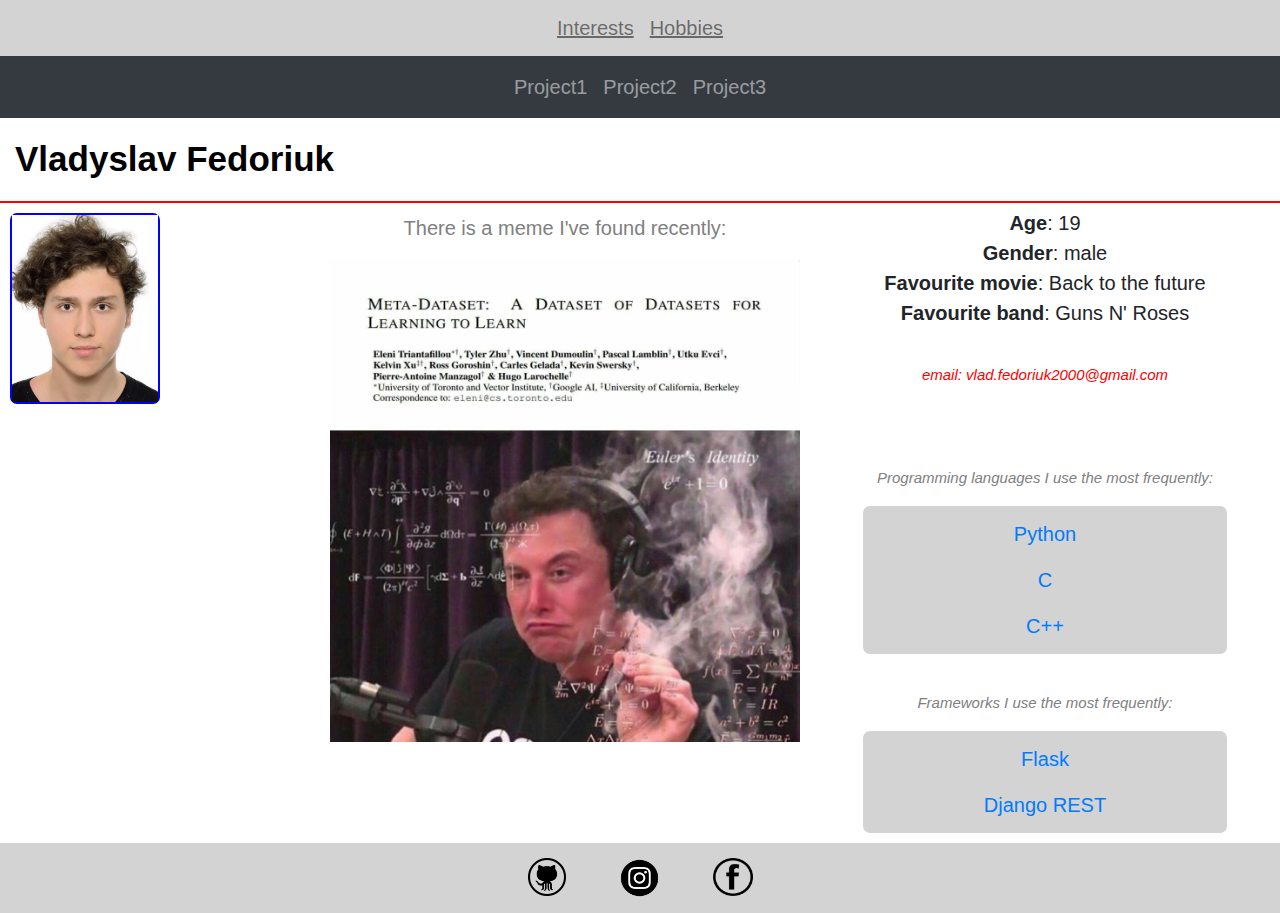
<file: index.html>
<!DOCTYPE html>
<html lang="en">
    <head>
        <title>
            Vladyslav Fedoriuk
        </title>
        <meta name="viewport" content="width=device-width, initial-scale=1.0">
        <link rel="stylesheet" href="main_styles.css">
        <link rel="stylesheet" href="https://stackpath.bootstrapcdn.com/bootstrap/4.4.1/css/bootstrap.min.css" integrity="sha384-Vkoo8x4CGsO3+Hhxv8T/Q5PaXtkKtu6ug5TOeNV6gBiFeWPGFN9MuhOf23Q9Ifjh" crossorigin="anonymous">
    </head>

    <body>
        <nav class="navbar navbar-expand-sm  navbar-light d-flex justify-content-center navbar-custom">
            <ul class="navbar-nav">
                <li class="navbar-item">
                    <a class="nav-link" href="interests.html">Interests</a>
                </li>
                <li class="navbar-item">
                    <a class="nav-link" href="hobbies.html" >Hobbies</a>
                </li>
            </ul>
        </nav>

        <nav class="navbar navbar-expand-sm bg-dark navbar-dark d-flex justify-content-center sticky-top">       
            <!-- Links -->
            <ul class="navbar-nav">
                <li class="nav-item">
                    <a class="nav-link" href="#">Project1</a>
                 </li>
                <li class="nav-item">
                    <a class="nav-link" href="#">Project2</a>
                </li>
                <li>
                    <a class="nav-link" href="#">Project3</a>
                </li>
            </ul>
        </nav>
          
        
        <div id="name">
            Vladyslav Fedoriuk
        </div>

        <div class="main-grid">

            <div class="profile">
                <div id="profile-img">
                    <img src="images/photo_2020-06-18_18-08-01.jpg" alt="My photo">
                </div>
            </div>
        
            <div class="concise_descr">   

                <div id="meme">
                    <p>There is a meme I've found recently:</p>
                    <img src="images/image.png" alt="The meme I liked"> 
                </div>
           
                <div id="basics">
                    <ul style="padding: 0px;">
                        <li><b>Age</b>: 19</li>
                        <li><b>Gender</b>: male</li>
                        <li><b>Favourite movie</b>: Back to the future</li> 
                        <li><b>Favourite band</b>: Guns N' Roses</li>
                    </ul>

                    <div id="email">
                        <br>
                        <i>email: vlad.fedoriuk2000@gmail.com</i>
                    </div>

                    <p style="margin-top: 20%;">
                        <i> 
                            Programming languages I use the most frequently: 
                        </i>
                    </p>

                    <div class="tech-list" id="langs">
                        <ul class="nav flex-column">
                            <li class="nav-item">
                                <a class="nav-link" href="https://www.python.org/">Python</a>
                            </li>
                            <li class="nav-item">
                                <a class="nav-link" href="https://devdocs.io/c/">C</a>
                            </li>
                            <li class="nav-item">
                                <a class="nav-link" href="https://devdocs.io/cpp/">C++</a>
                            </li>
                        </ul>
                    </div>

                    <p style="margin-top: 10%;">
                        <i> 
                            Frameworks I use the most frequently: 
                        </i>
                    </p>

                    <div class="tech-list" id="frames">
                        <ul class="nav flex-column">
                            <li class="nav-item">
                                <a class="nav-link" href="https://flask.palletsprojects.com/en/1.1.x/">Flask</a>
                            </li>
                            <li class="nav-item">
                                <a class="nav-link" href="https://www.django-rest-framework.org/">Django REST</a>
                            </li>
                        </ul>
                    </div>

                </div>

            </div>


        </div>
        <div class="lowest_bar">
            <div class="centered social-media">
                <div>
                    <a href="https://github.com/vladfedoriuk?tab=repositories"> 
                        <img src="images/github.png", alt="My github" id="github-img">
                    </a>
                </div>
            
                <div>
                    <a href="https://www.instagram.com/vlad.fedoriuk/"> 
                        <img src="images/instagram.png", alt="My instagram", id="instagram-img">
                    </a>
                </div>
                
                <div>
                    <a href="https://www.facebook.com/vlad.fedoriuk"> 
                        <img src="images/facebook.png", alt="My facebook", id="facebook-img">
                    </a>
                </div>
            </div>
        </div>
    </body>
</html>
</file>
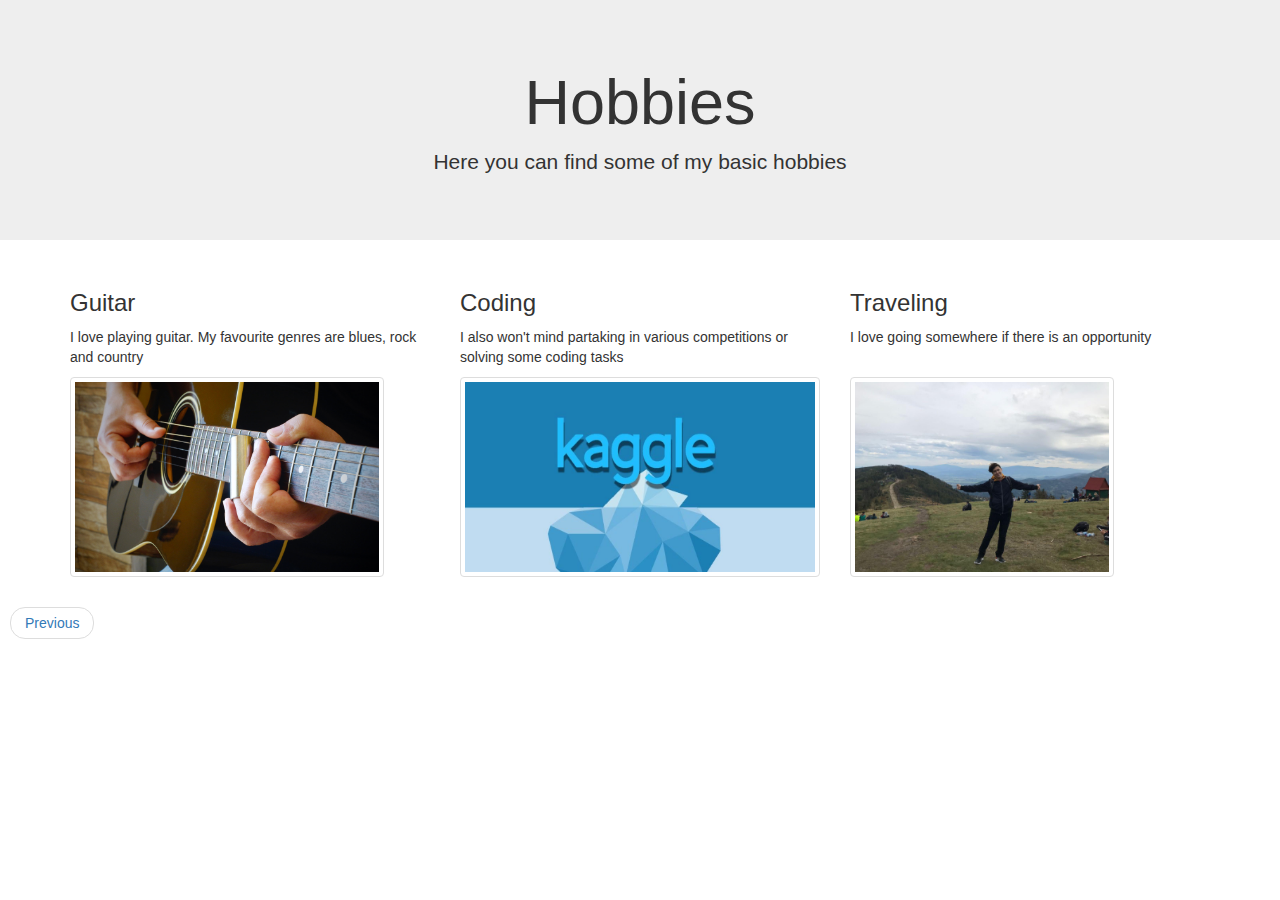
<file: hobbies.html>
<!DOCTYPE html>
<html lang="en">
<head>
    <title>
        Hobbies
    </title>
    <meta name="viewport" content="width=device-width, initial-scale=1">
    <link rel="stylesheet" href="https://maxcdn.bootstrapcdn.com/bootstrap/3.4.1/css/bootstrap.min.css">
    <link rel="stylesheet" href="hobbies_styles.css">
</head>
<body>
    <div class="jumbotron text-center">
        <h1>Hobbies</h1>
        <p>Here you can find some of my basic hobbies</p> 
    </div>

    <div class="container">
        <div class="row">
          <div class="col-md-4">
            <h3>Guitar</h3>
            <p>I love playing guitar. My favourite genres are blues, rock and country</p>
            <img class="img-thumbnail img-responsive image-resize" src="images/guitar.jpg" alt="Guitar" >  
          </div>
          <div class="col-md-4">
            <h3>Coding</h3>
            <p>I also won't mind partaking in various competitions or solving some coding tasks</p>
            <img class="img-thumbnail img-responsive image-resize" src="images/kaggle.jpg" alt="Kaggle" >  
          </div>
          <div class="col-md-4">
            <h3>Traveling</h3>        
            <p>I love going somewhere if there is an opportunity</p>
           </br>
            <img class="img-thumbnail img-responsive image-resize" src="images/travelling.jpg" alt="Me traveling" >  
          </div>
        </div>
    </div>

    <ul class="pager">
        <li class="previous"><a href="index.html">Previous</a></li>
    </ul>
      
</body>

</html>
</file>
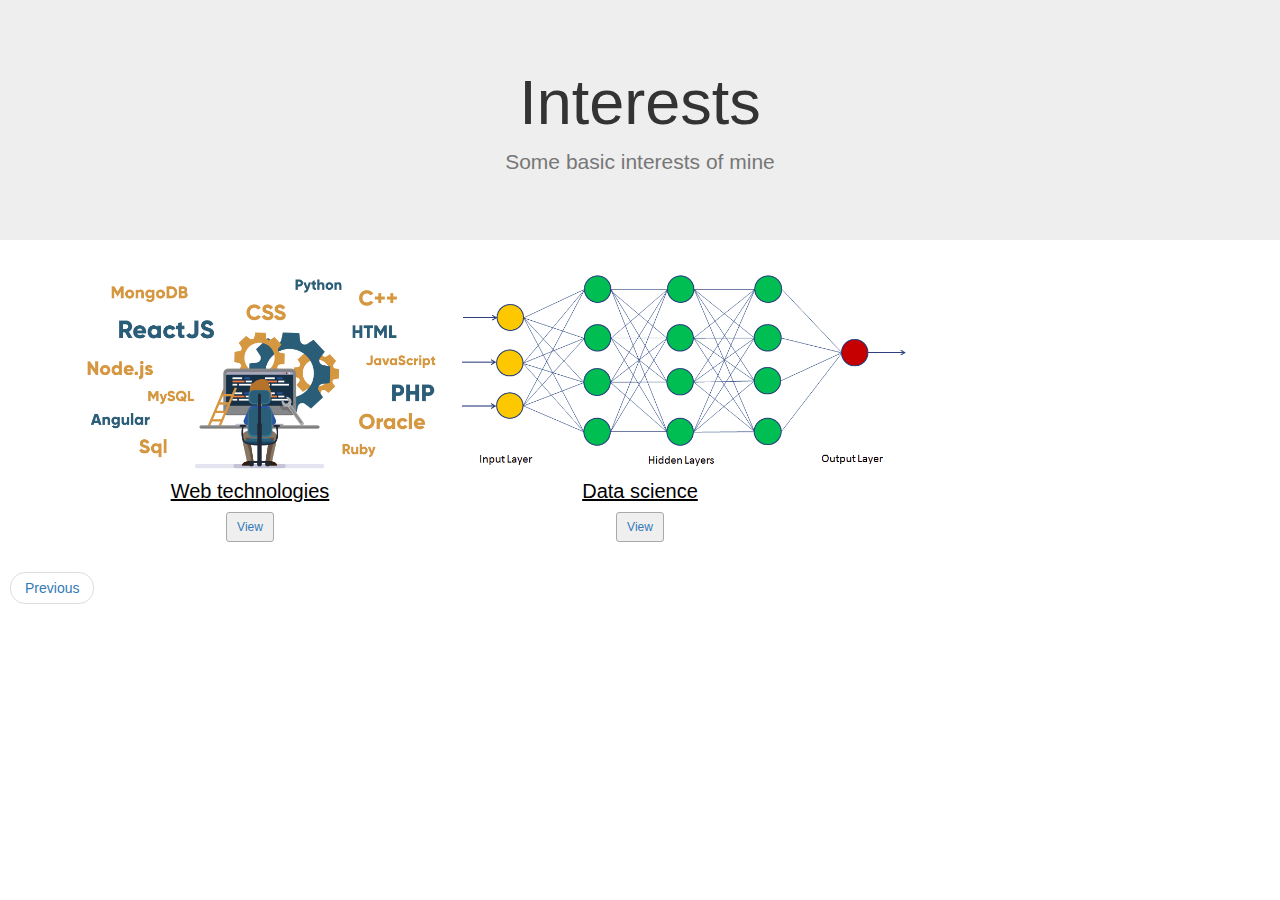
<file: interests.html>
<!DOCTYPE html>
<html lang="en">
  <head>
    <meta charset="utf-8">
    <meta name="viewport" content="width=device-width, initial-scale=1, shrink-to-fit=no">

    <title>Interests</title>

    <link rel="stylesheet" href="https://maxcdn.bootstrapcdn.com/bootstrap/3.4.1/css/bootstrap.min.css">
    <link rel="canonical" href="https://getbootstrap.com/docs/4.0/examples/album/">
    <link href="interests_styles.css" rel="stylesheet">
  </head>

<body>
    <section class="jumbotron text-center">
        <div class="container">
          <h1 class="jumbotron-heading">Interests</h1>
          <p class="lead text-muted">Some basic interests of mine</p>
        </div>
    </section>

    <div class="container">
        <div class="row">
          <div class="col-md-4">
            
                <div class="card text-center">
                    <img class="card-img-top image-resize" src="images/web_tech.png" alt="Web technologies">
                    <div class="card-body text-center">
                        <h5 class="card-title">Web technologies</h5>
                        <a href="https://vladfedoriuk.github.io/my_google/">
                            <button type="button" class="btn btn-sm btn-outline-secondary">
                                View
                            </button>       
                        </a>             
                    </div>
                </div>
          </div>

          <div class="col-md-4">
            
                <div class="card text-center">
                    <img class="card-img-top image-resize" src="images/machine_lr.png" alt="Machine learning">
                    <div class="card-body text-center">
                        <h5 class="card-title">Data science</h5>
                        <a href="https://github.com/vladfedoriuk/data_science_fundamentals">
                            <button type="button" class="btn btn-sm btn-outline-secondary">View</button>   
                        </a>                 
                    </div>
                </div>
            </div>
        </div>


    </div>
    <ul class="pager">
        <li class="previous"><a href="index.html">Previous</a></li>
      </ul>
</body>
</file>
<file: main_styles.css>
.lowest_bar{
    width: 100%;
    background-color: lightgray;
}

.centered{
    text-align: center; 
    margin: auto;
    display: grid;
    grid-template-columns: auto auto auto;
    grid-column-gap: 15px;
    grid-row-gap: 5px;
}

#name{
    color: black;
    font-family: 'Gill Sans', 'Gill Sans MT', Calibri, 'Trebuchet MS', sans-serif;
    font-size: 35px;
    font-weight: bold;
    border-bottom: 2px solid red;
    width: 100%;
    padding: 15px;
}

.concise_descr{
    display: flex;
    flex-wrap: wrap;
    flex-direction: row;
}

.concise_descr div{
    width: 10%;
    height: 15%;
    margin: 15px;
    padding: 5px;
}


.main-grid{
    display: grid;
    grid-template-columns: 25% auto;
    grid-column-gap: 5px;

}

.concise_descr ul,li,b{
    font-family: 'Segoe UI', Tahoma, Geneva, Verdana, sans-serif;
    font-size: 20px;
    list-style-type: none;
}

.concise_descr p>i{
    font-family: sans-serif; 
    font-size: 15px; 
    color:gray;
}

.profile{
    margin: 10px;
}

#profile-img{
    width: 50%;
    border: 2px solid blue;
    border-radius: 7px;
}

img{
    max-width: 100%;
    max-height: 100%;
}

#basics{
    width: 40%;
    text-align: center;
    margin: auto;
}

#basics div{
    text-align: center;
    margin: auto;
}
#email i{
    font-family: sans-serif;
    font-size: 15px;
    color: red;
}

#email{
    width: 100%;
    margin: auto;
    text-align: center;
    padding-left:30px;
    font-size: 10px;
}

#meme{
    text-align: center;
    width: 50%;
    font-family: Verdana, Geneva, Tahoma, sans-serif;
    color:gray;
    font-size: 20px;
}


.social-media{
    width: 20%;
}

.social-media > div {
    margin: 15px;
}


#github-img{
    height: 38px;
    width: 38px;
}

#instagram-img{
    height: 40px;
    width: 55px;
}

#facebook-img{
    height: 38px;
    width: 40px;
}

#github-img:hover{
    height: 42px;
    width: 42px;
}

#instagram-img:hover{
    height: 44px;
    width: 57px;
}

#facebook-img:hover{
    height: 42px;
    width: 44px;
}


.navbar-custom{
    background-color:lightgrey;
}

.navbar-custom .nav-link{
    text-decoration: underline;
    font-family: 'Segoe UI', Tahoma, Geneva, Verdana, sans-serif;
    font-size: 20px;
    padding: 5px;
    color: gray;
}

.navbar-custom .nav-link:hover{
    color: black;
}

.tech-list{
    background-color: lightgrey; 
    border-radius: 7px;
}

#langs, #frames{
    margin: auto;
    text-align: center;
    width: 100%;
}


@media only screen and (max-width: 700px){

    .social-media {
        width: 75%;
    }

    a[class="nav-link"], .navbar-custom .nav-link{
        font-size: 13px;
    }

    .main-grid{
        grid-template-columns: 50% auto;
        grid-column-gap: 0px;

    }
    #email{
        display: none;
        padding:0px;
        font-size: 13px;
    }
    #meme > p{
        font-size: 13px;
    }

    #basics ul, li, b{
        font-size: 13px;
        margin: none;
        padding: none;
    }

    .profile{
        margin: 5px;
    }

    .concise_descr div, #basics div{
        width: auto;
        height: auto;
        margin: 5px;
        padding: 5px;
    }

    #meme, #basics{
        width: 100%
    }

    #profile-img{
        width: 70%;
    }

}

@media only screen and (min-width: 701px){

    .main-grid{
        grid-template-columns: 25% auto;
        grid-column-gap: 0px;

    }

    .concise_descr div, #basics div{
        width: auto;
        height: auto;
        margin: 5px;
        padding: 5px;
    }

    .social-media {
        width: 40%;
    }
}

@media only screen and (min-width: 1261px){

    .social-media {
        width: 20%;
    }

    .main-grid{
        grid-template-columns: 25% auto;
        grid-column-gap: 0px;

    }
    
    .concise_descr div, #basics div{
        width: auto;
        height: auto;
        margin: 5px;
        padding: 5px;
    }

}
</file>
<file: hobbies_styles.css>
.image-resize {
    height:200px;
    text-align: center;
    width: auto;
    margin: auto;
}

.pager{
    padding: 10px;
}
</file>
<file: interests_styles.css>
.pager{
    padding: 10px;
}

.card-title{
    color: black;
    font-family: sans-serif;
    font-size: 20px;
    text-decoration: underline;
}

.image-resize {
    height:200px;
    text-align: center;
    width: auto;
    margin: auto;
}

.btn-outline-secondary{
    border: 1px solid darkgray;
}
</file>
